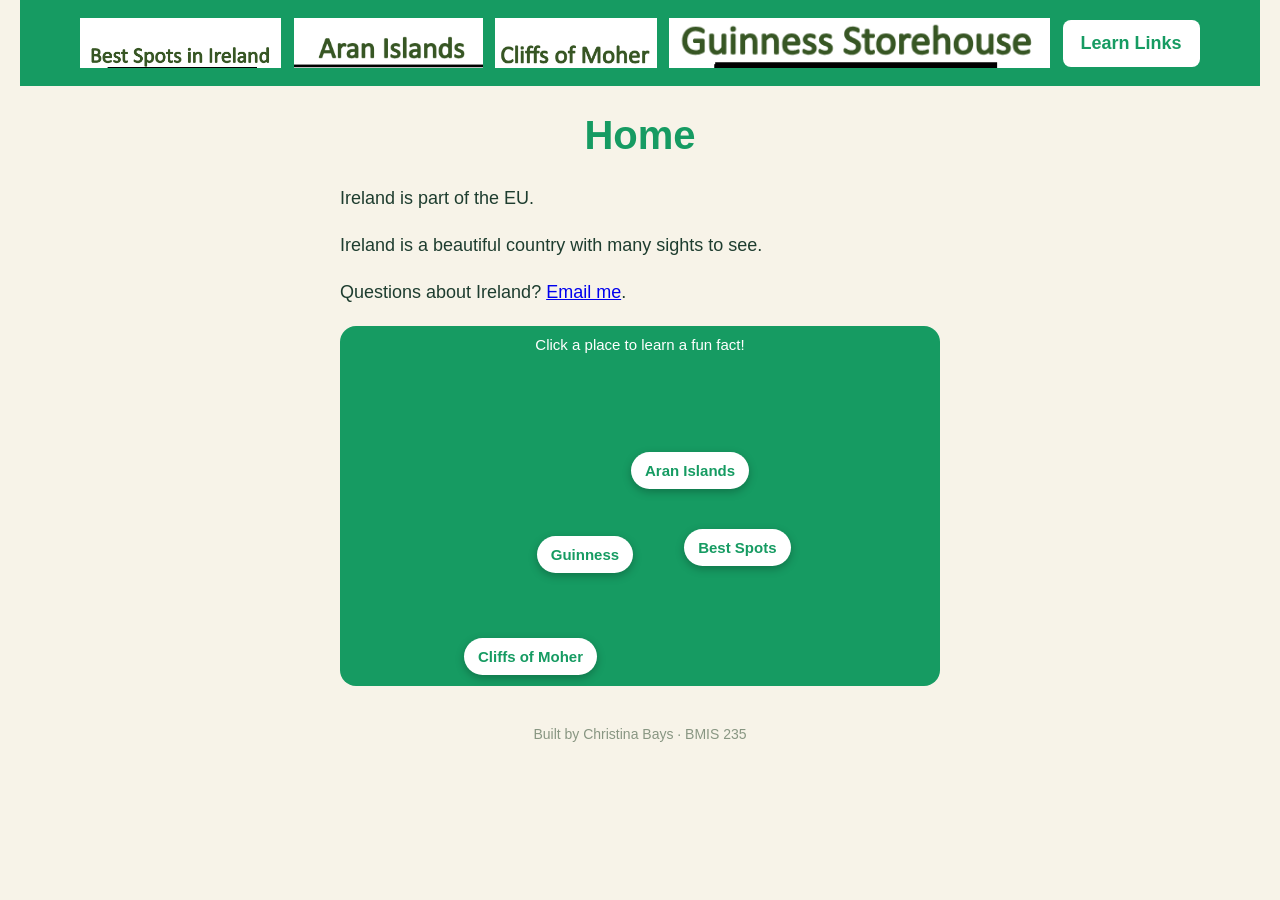
<file: index.html>
<!DOCTYPE html>
<!--
  Author: Christina Bays
  GU username: cbays2
  Course: BMIS 235 - HTML-4
-->
<html lang="en">
<head>
<meta charset="utf-8">
<meta name="author" content="Christina Bays">
<title>Home</title>

<!-- this one line connects the page to the stylesheet -->
<link rel="stylesheet" href="styles.css">
</head>
<body>

<!-- ===== MENU ============================================================
     The menu is four links. Each link wraps an image instead of words.
     Build it once on this page, check that every link works,
     then copy the whole <nav> block and paste it over the menu on the
     other three pages, so every page has the exact same menu.
     ===================================================================== -->
<nav>
    <a href="index.html"><img src="img/screenshot3.png" alt="Best Spots in Ireland"></a>
    <a href="christina.html"><img src="img/screenshot2.png" alt="Aran Islands"></a>
    <a href="christinab.html"><img src="img/screentshot1.png" alt="Cliffs of Moher"></a>
    <a href="christinabays.html"><img src="img/screenshot4.png" alt="Guinness Storehouse"></a>
    <a href="learn.html" class="nav-text">Learn Links</a>
</nav>

<h1>Home</h1>
<p>Ireland is part of the EU.</p>
<p>Ireland is a beautiful country with many sights to see.</p>
<p>Questions about Ireland? <a href="mailto:christinabays47@gmail.com">Email me</a>.</p>
<!-- ===== SHOWCASE ======================================================
     This box is empty on purpose. In Part 7 you paste an interactive
     graphic BETWEEN the opening <div> and the closing </div> below.
     ===================================================================== -->
<!-- HTML: a green box with four bouncing place buttons and a fact card -->
<div class="showcase">
<div class="showcase-box" id="irelandBox">
  <div class="showcase-hint">Click a place to learn a fun fact!</div>
  <button class="showcase-spot" data-fact="Ireland is small enough to drive coast to coast, Dublin to Galway, in about 2.5 hours.">Best Spots</button>
  <button class="showcase-spot" data-fact="Dún Aonghasa, a 3,000-year-old stone fort on Inis Mór, sits right on a cliff about 100 m above the Atlantic.">Aran Islands</button>
  <button class="showcase-spot" data-fact="The Cliffs of Moher stretch about 14 km along the coast and reach 214 m (702 ft) at their highest point.">Cliffs of Moher</button>
  <button class="showcase-spot" data-fact="In 1759, Arthur Guinness signed a 9,000-year lease on the St. James's Gate brewery.">Guinness</button>
  <div class="showcase-card" id="irelandCard">
    <div class="showcase-card-title" id="irelandTitle"></div>
    <div class="showcase-card-text" id="irelandText"></div>
    <button class="showcase-close" id="irelandClose">Keep exploring</button>
  </div>
</div>
</div>

<!-- CSS: brand colors and font, button style, and the pop-up fact card -->
<style>
  .showcase .showcase-box {
    position: relative;
    width: 100%;
    max-width: 600px;
    height: 360px;
    margin: 20px auto;
    background: #169B62;
    border-radius: 16px;
    overflow: hidden;
    font-family: Arial, sans-serif;
  }
  .showcase .showcase-hint {
    position: absolute;
    top: 10px;
    width: 100%;
    text-align: center;
    color: #ffffff;
    font-size: 15px;
  }
  .showcase .showcase-spot {
    position: absolute;
    padding: 10px 14px;
    border: none;
    border-radius: 999px;
    background: #ffffff;
    color: #169B62;
    font-family: Arial, sans-serif;
    font-size: 15px;
    font-weight: bold;
    cursor: pointer;
    box-shadow: 0 3px 8px rgba(0,0,0,0.25);
  }
  .showcase .showcase-spot:hover {
    background: #FF883E;
    color: #ffffff;
  }
  .showcase .showcase-card {
    display: none;
    position: absolute;
    left: 5%;
    right: 5%;
    bottom: 16px;
    padding: 16px;
    background: #ffffff;
    border-top: 6px solid #FF883E;
    border-radius: 12px;
    text-align: center;
    color: #1E3D2F;
  }
  .showcase .showcase-card.showcase-open {
    display: block;
  }
  .showcase .showcase-card-title {
    font-size: 20px;
    font-weight: bold;
    color: #169B62;
    margin-bottom: 6px;
  }
  .showcase .showcase-card-text {
    font-size: 15px;
    line-height: 1.4;
    margin-bottom: 10px;
  }
  .showcase .showcase-close {
    padding: 8px 14px;
    border: none;
    border-radius: 8px;
    background: #FF883E;
    color: #ffffff;
    font-family: Arial, sans-serif;
    cursor: pointer;
  }
</style>

<!-- JavaScript: makes the buttons bounce and shows a fact when one is clicked -->
<script>
  (function () {
    var box = document.getElementById("irelandBox");
    var card = document.getElementById("irelandCard");
    var title = document.getElementById("irelandTitle");
    var text = document.getElementById("irelandText");
    var closeBtn = document.getElementById("irelandClose");
    var spots = box.querySelectorAll(".showcase-spot");
    var paused = false;
    var movers = [];

    // give each button a random start spot and speed
    spots.forEach(function (spot) {
      var mover = {
        el: spot,
        x: Math.random() * (box.clientWidth - 140),
        y: 40 + Math.random() * (box.clientHeight - 100),
        dx: (Math.random() < 0.5 ? -1 : 1) * (0.6 + Math.random()),
        dy: (Math.random() < 0.5 ? -1 : 1) * (0.6 + Math.random())
      };
      movers.push(mover);

      // clicking a button pauses the bouncing and shows its fact
      spot.addEventListener("click", function () {
        title.textContent = spot.textContent;
        text.textContent = spot.getAttribute("data-fact");
        card.classList.add("showcase-open");
        paused = true;
      });
    });

    // the close button hides the fact and starts the bouncing again
    closeBtn.addEventListener("click", function () {
      card.classList.remove("showcase-open");
      paused = false;
    });

    // move every button a little each frame and bounce off the edges
    function move() {
      if (!paused) {
        movers.forEach(function (m) {
          var maxX = box.clientWidth - m.el.offsetWidth;
          var maxY = box.clientHeight - m.el.offsetHeight;
          m.x += m.dx;
          m.y += m.dy;
          if (m.x <= 0 || m.x >= maxX) { m.dx = -m.dx; m.x = Math.max(0, Math.min(m.x, maxX)); }
          if (m.y <= 35 || m.y >= maxY) { m.dy = -m.dy; m.y = Math.max(35, Math.min(m.y, maxY)); }
          m.el.style.left = m.x + "px";
          m.el.style.top = m.y + "px";
        });
      }
      requestAnimationFrame(move);
    }
    move();
  })();
</script>

<!-- Footer: fill in your name -->
<footer>Built by Christina Bays &middot; BMIS 235</footer>

</body>
</html>
</file>
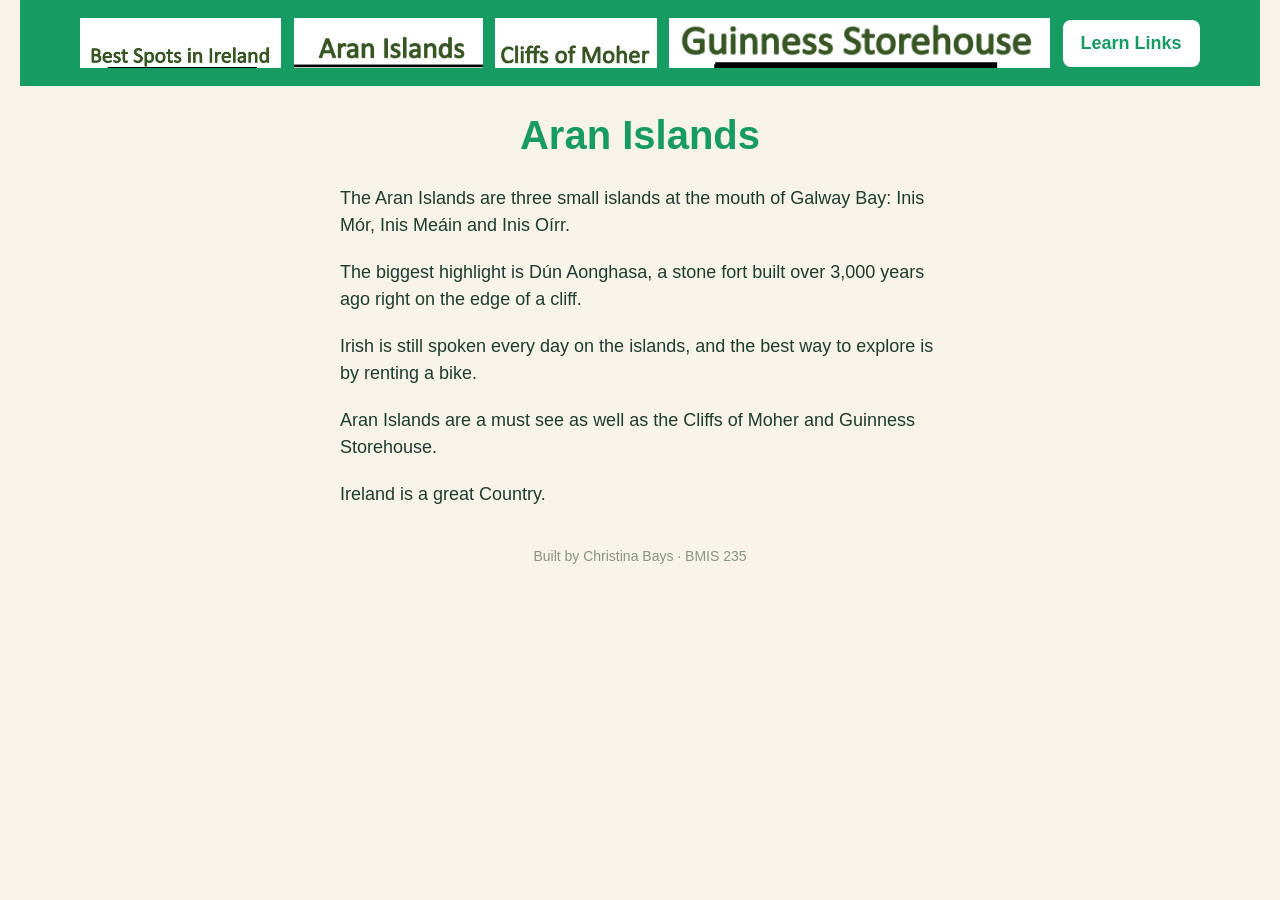
<file: christina.html>
<!DOCTYPE html>
<!--
  Author: Christina Bays
  GU username: cbays2
  Course: BMIS 235 - HTML-4
-->
<html lang="en">
<head>
<meta charset="utf-8">
<meta name="author" content="Christina Bays">
<title>Aran Islands</title>

<!-- this one line connects the page to the stylesheet -->
<link rel="stylesheet" href="styles.css">
</head>
<body>

<!-- ===== MENU ============================================================
     The menu is four links. Each link wraps an image instead of words.
     Build it once on this page, check that every link works,
     then copy the whole <nav> block and paste it over the menu on the
     other three pages, so every page has the exact same menu.
     ===================================================================== -->
<nav>
    <a href="index.html"><img src="img/screenshot3.png" alt="Best Spots in Ireland"></a>
    <a href="christina.html"><img src="img/screenshot2.png" alt="Aran Islands"></a>
    <a href="christinab.html"><img src="img/screentshot1.png" alt="Cliffs of Moher"></a>
    <a href="christinabays.html"><img src="img/screenshot4.png" alt="Guinness Storehouse"></a>
    <a href="learn.html" class="nav-text">Learn Links</a>
</nav>

<h1>Aran Islands</h1>
<p>The Aran Islands are three small islands at the mouth of Galway Bay: Inis Mór, Inis Meáin and Inis Oírr.</p>
<p>The biggest highlight is Dún Aonghasa, a stone fort built over 3,000 years ago right on the edge of a cliff.</p>
<p>Irish is still spoken every day on the islands, and the best way to explore is by renting a bike.</p>
<p>Aran Islands are a must see as well as the Cliffs of Moher and Guinness Storehouse.</p>
<p>Ireland is a great Country.</p>

<!-- Footer: fill in your name -->
<footer>Built by Christina Bays &middot; BMIS 235</footer>

</body>
</html>
</file>
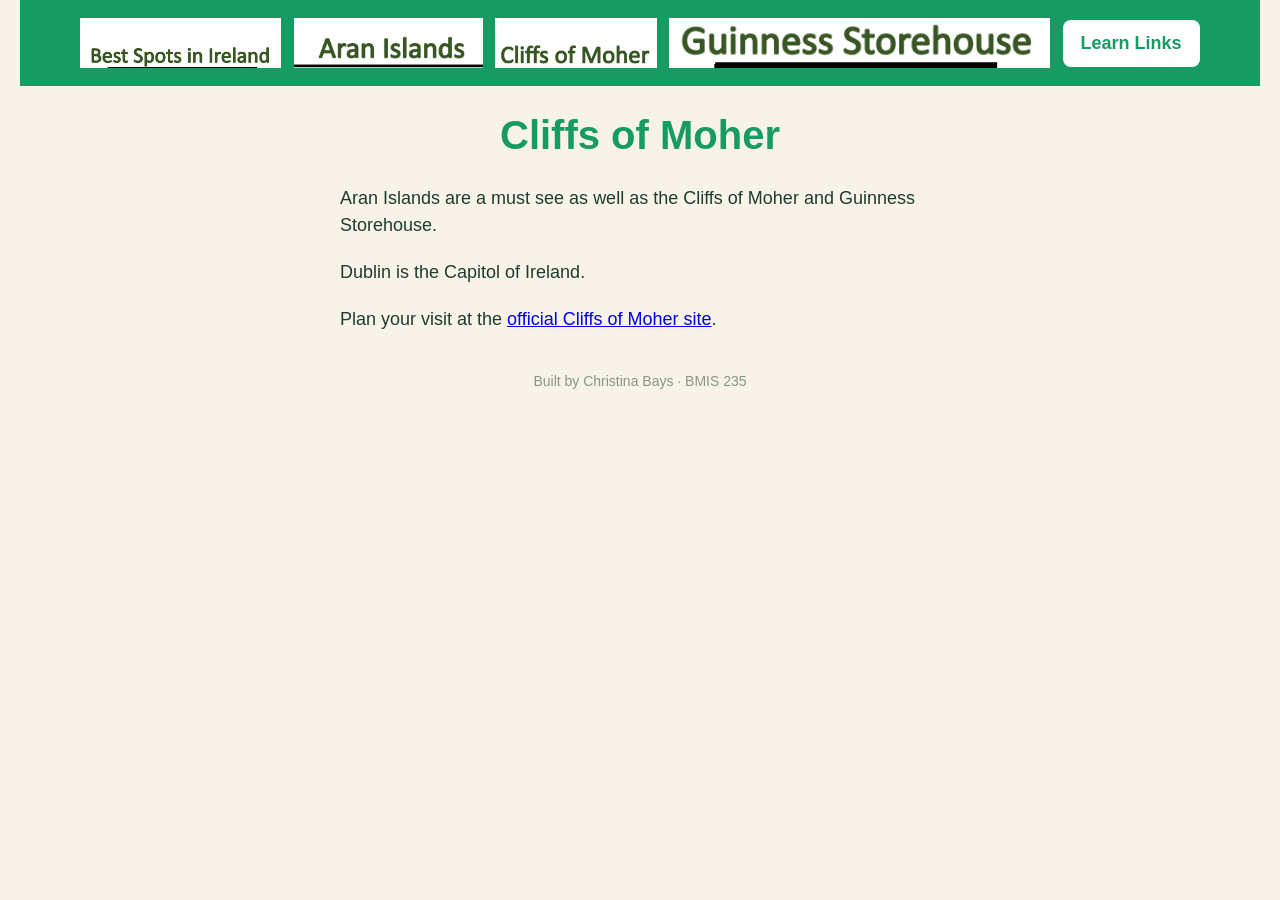
<file: christinab.html>
<!DOCTYPE html>
<!--
  Author: Christina Bays
  GU username: cbays2
  Course: BMIS 235 - HTML-4
-->
<html lang="en">
<head>
<meta charset="utf-8">
<meta name="author" content="Christina Bays">
<title>Cliffs of Moher</title>

<!-- this one line connects the page to the stylesheet -->
<link rel="stylesheet" href="styles.css">
</head>
<body>

<!-- ===== MENU ============================================================
     The menu is four links. Each link wraps an image instead of words.
     Build it once on this page, check that every link works,
     then copy the whole <nav> block and paste it over the menu on the
     other three pages, so every page has the exact same menu.
     ===================================================================== -->
<nav>
    <a href="index.html"><img src="img/screenshot3.png" alt="Best Spots in Ireland"></a>
    <a href="christina.html"><img src="img/screenshot2.png" alt="Aran Islands"></a>
    <a href="christinab.html"><img src="img/screentshot1.png" alt="Cliffs of Moher"></a>
    <a href="christinabays.html"><img src="img/screenshot4.png" alt="Guinness Storehouse"></a>
    <a href="learn.html" class="nav-text">Learn Links</a>
</nav>

<h1>Cliffs of Moher</h1>
<p>Aran Islands are a must see as well as the Cliffs of Moher and Guinness Storehouse.</p>
<p>Dublin is the Capitol of Ireland.</p><p>Plan your visit at the <a href="https://www.cliffsofmoher.ie">official Cliffs of Moher site</a>.</p>

<!-- Footer: fill in your name -->
<footer>Built by Christina Bays &middot; BMIS 235</footer>

</body>
</html>
</file>
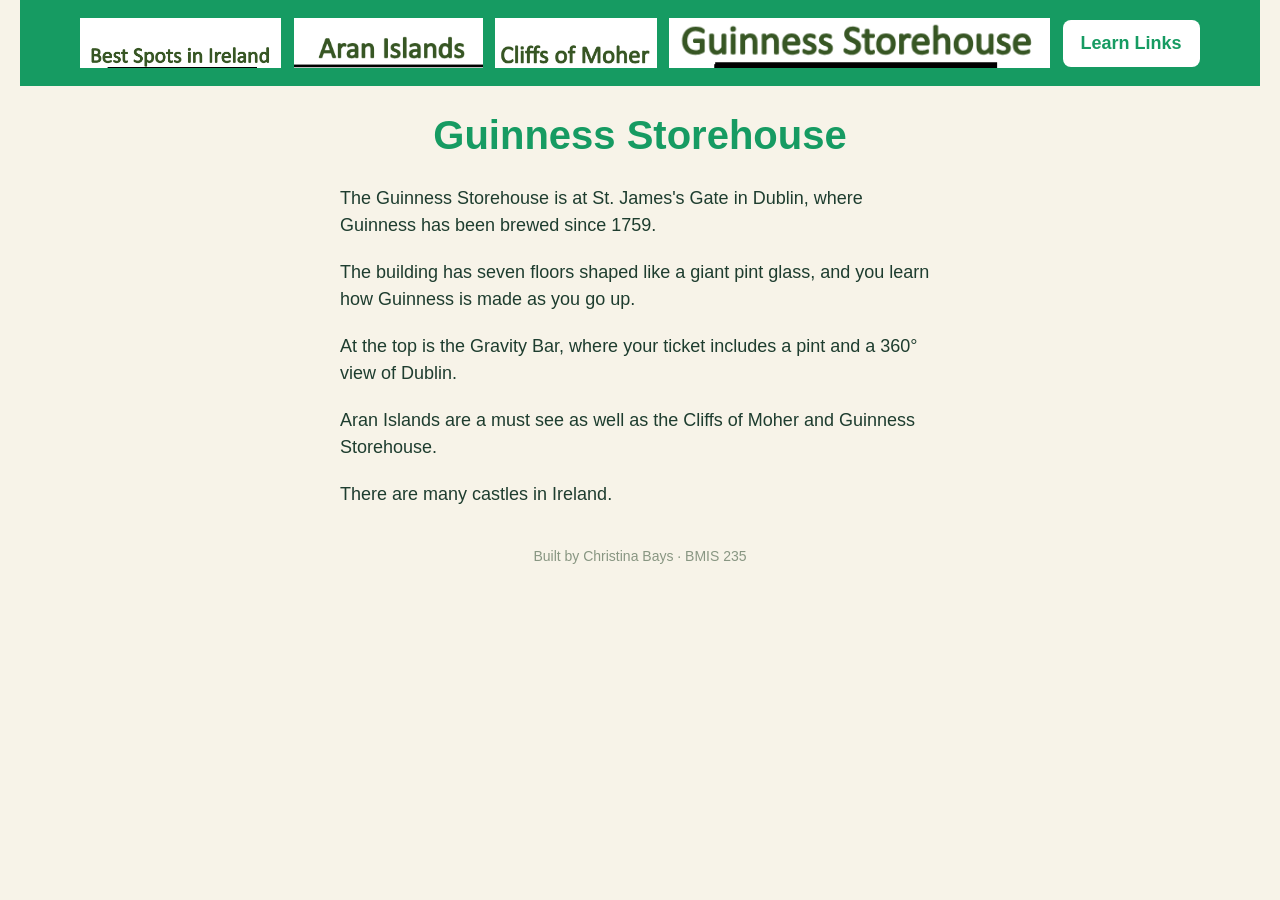
<file: christinabays.html>
<!DOCTYPE html>
<!--
  Author: Christina Bays
  GU username: cbays2
  Course: BMIS 235 - HTML-4
-->
<html lang="en">
<head>
<meta charset="utf-8">
<meta name="author" content="Christina Bays">
<title>Guinness Storehouse</title>
<link rel="stylesheet" href="styles.css">
</head>
<body>

<!-- ===== MENU ============================================================
     The menu is four links. Each link wraps an image instead of words.
     Build it once on this page, check that every link works,
     then copy the whole <nav> block and paste it over the menu on the
     other three pages, so every page has the exact same menu.
     ===================================================================== -->
<nav>
    <a href="index.html"><img src="img/screenshot3.png" alt="Best Spots in Ireland"></a>
    <a href="christina.html"><img src="img/screenshot2.png" alt="Aran Islands"></a>
    <a href="christinab.html"><img src="img/screentshot1.png" alt="Cliffs of Moher"></a>
    <a href="christinabays.html"><img src="img/screenshot4.png" alt="Guinness Storehouse"></a>
    <a href="learn.html" class="nav-text">Learn Links</a>
</nav>

<h1>Guinness Storehouse</h1>
<p>The Guinness Storehouse is at St. James's Gate in Dublin, where Guinness has been brewed since 1759.</p>
<p>The building has seven floors shaped like a giant pint glass, and you learn how Guinness is made as you go up.</p>
<p>At the top is the Gravity Bar, where your ticket includes a pint and a 360° view of Dublin.</p>
<p>Aran Islands are a must see as well as the Cliffs of Moher and Guinness Storehouse.</p>
<p>There are many castles in Ireland.</p>

<!-- Footer: fill in your name -->
<footer>Built by Christina Bays &middot; BMIS 235</footer>

</body>
</html>
</file>
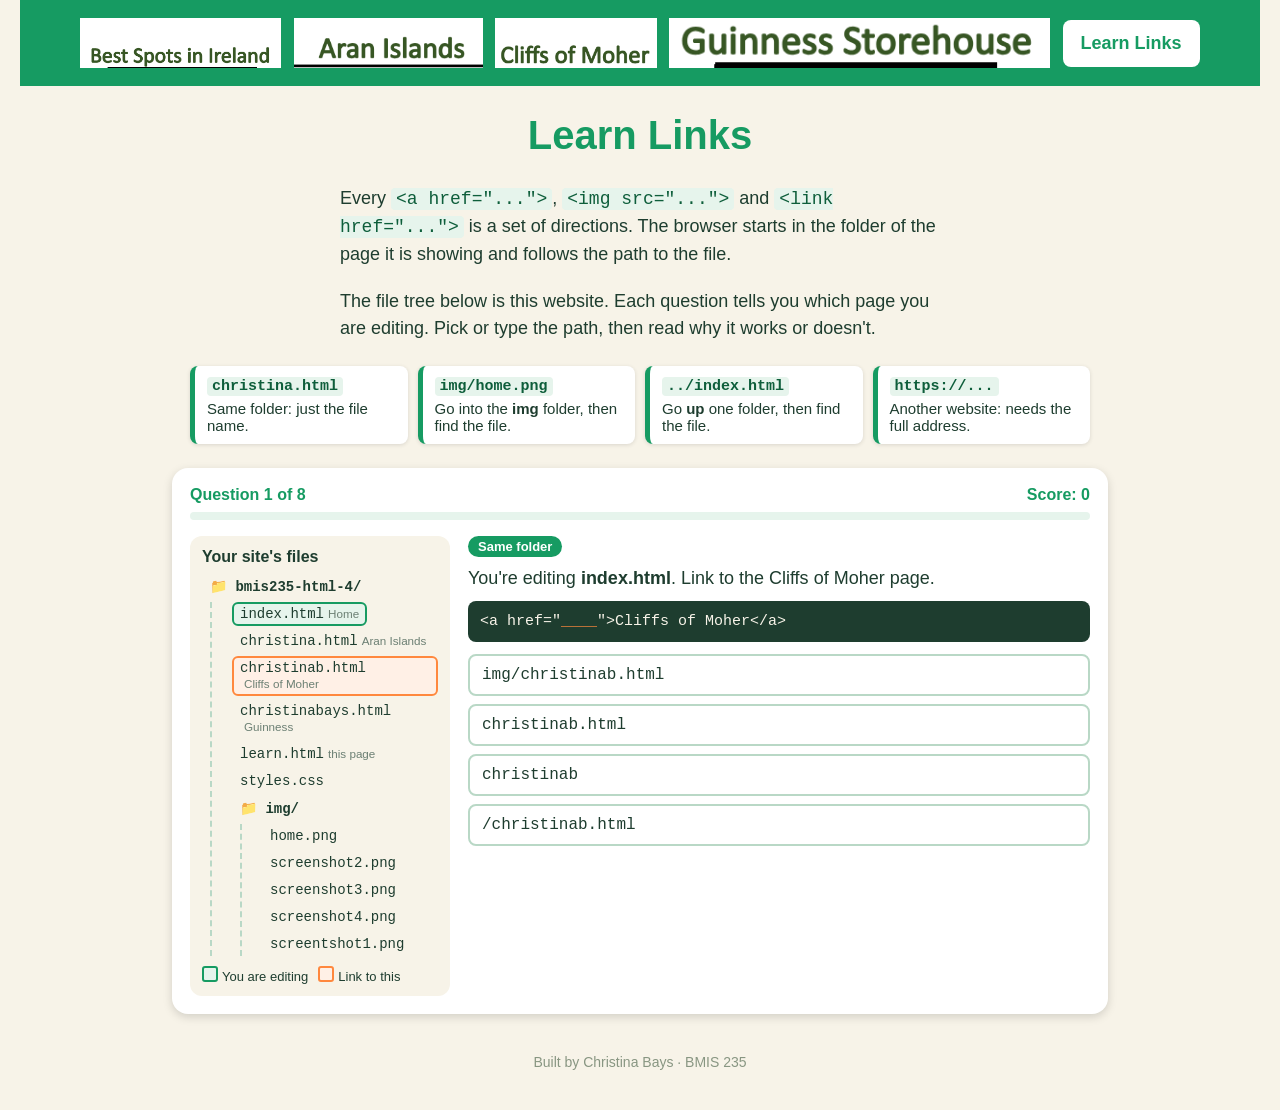
<file: learn.html>
<!DOCTYPE html>
<!--
  Author: Christina Bays
  GU username: cbays2
  Course: BMIS 235 - HTML-4
-->
<html lang="en">
<head>
<meta charset="utf-8">
<meta name="viewport" content="width=device-width, initial-scale=1">
<meta name="author" content="Christina Bays">
<title>Learn Links</title>

<!-- this one line connects the page to the stylesheet -->
<link rel="stylesheet" href="styles.css">
</head>
<body>

<!-- ===== MENU ============================================================
     Same menu as every other page, plus the Learn Links text link.
     ===================================================================== -->
<nav>
    <a href="index.html"><img src="img/screenshot3.png" alt="Best Spots in Ireland"></a>
    <a href="christina.html"><img src="img/screenshot2.png" alt="Aran Islands"></a>
    <a href="christinab.html"><img src="img/screentshot1.png" alt="Cliffs of Moher"></a>
    <a href="christinabays.html"><img src="img/screenshot4.png" alt="Guinness Storehouse"></a>
    <a href="learn.html" class="nav-text">Learn Links</a>
</nav>

<h1>Learn Links</h1>
<p>Every <code>&lt;a href="..."&gt;</code>, <code>&lt;img src="..."&gt;</code> and <code>&lt;link href="..."&gt;</code> is a set of directions. The browser starts in the folder of the page it is showing and follows the path to the file.</p>
<p>The file tree below is this website. Each question tells you which page you are editing. Pick or type the path, then read why it works or doesn't.</p>

<!-- ===== QUICK RULES ===================================================== -->
<div class="learn-rules">
  <div class="learn-rule"><code>christina.html</code><span>Same folder: just the file name.</span></div>
  <div class="learn-rule"><code>img/home.png</code><span>Go into the <b>img</b> folder, then find the file.</span></div>
  <div class="learn-rule"><code>../index.html</code><span>Go <b>up</b> one folder, then find the file.</span></div>
  <div class="learn-rule"><code>https://...</code><span>Another website: needs the full address.</span></div>
</div>

<!-- ===== THE GAME ======================================================== -->
<div class="learn-game">
  <div class="learn-top">
    <span id="learnProgress">Question 1 of 8</span>
    <span id="learnScore">Score: 0</span>
  </div>
  <div class="learn-bar"><div class="learn-bar-fill" id="learnBar"></div></div>

  <div class="learn-layout" id="learnPlay">
    <!-- the file tree -->
    <div class="learn-tree-box">
      <div class="learn-tree-title">Your site's files</div>
      <ul class="learn-tree" id="learnTree"></ul>
      <div class="learn-legend">
        <span><i class="learn-dot learn-dot-here"></i>You are editing</span>
        <span><i class="learn-dot learn-dot-target"></i>Link to this</span>
      </div>
    </div>

    <!-- the question -->
    <div class="learn-q-box">
      <div class="learn-q-tag" id="learnTag"></div>
      <div class="learn-q-text" id="learnPrompt"></div>
      <pre class="learn-code" id="learnCode"></pre>

      <div class="learn-options" id="learnOptions"></div>

      <form class="learn-type" id="learnTypeForm" autocomplete="off">
        <label for="learnInput">Type the href:</label>
        <div class="learn-type-row">
          <input type="text" id="learnInput" spellcheck="false" autocapitalize="off">
          <button type="submit" class="learn-btn">Check</button>
        </div>
      </form>

      <div class="learn-feedback" id="learnFeedback" aria-live="polite"></div>
      <button type="button" class="learn-btn learn-next" id="learnNext">Next question</button>
    </div>
  </div>

  <!-- shown at the end -->
  <div class="learn-done" id="learnDone">
    <div class="learn-done-score" id="learnDoneScore"></div>
    <p id="learnDoneText"></p>
    <button type="button" class="learn-btn" id="learnRestart">Play again</button>
  </div>
</div>

<!-- CSS: styles for this page only, in the same brand colors -->
<style>
  code {
    font-family: Consolas, "Courier New", monospace;
    background: #E6F4EC;
    color: #0E5E3B;
    padding: 1px 5px;
    border-radius: 4px;
  }
  .learn-rules {
    max-width: 900px;
    margin: 24px auto;
    display: grid;
    grid-template-columns: repeat(auto-fit, minmax(190px, 1fr));
    gap: 10px;
  }
  .learn-rule {
    background: #ffffff;
    border-left: 5px solid #169B62;
    border-radius: 8px;
    padding: 10px 12px;
    font-size: 15px;
    box-shadow: 0 1px 4px rgba(0,0,0,0.12);
  }
  .learn-rule code { display: inline-block; margin-bottom: 4px; font-weight: bold; }
  .learn-rule span { display: block; color: #1E3D2F; }

  .learn-game {
    max-width: 900px;
    margin: 0 auto;
    background: #ffffff;
    border-radius: 16px;
    padding: 18px;
    box-shadow: 0 3px 10px rgba(0,0,0,0.15);
    color: #1E3D2F;
  }
  .learn-top {
    display: flex;
    justify-content: space-between;
    font-weight: bold;
    color: #169B62;
    margin-bottom: 8px;
  }
  .learn-bar { height: 8px; background: #E6F4EC; border-radius: 999px; overflow: hidden; margin-bottom: 16px; }
  .learn-bar-fill { height: 100%; width: 0; background: #FF883E; transition: width 0.3s; }

  .learn-layout {
    display: grid;
    grid-template-columns: 260px 1fr;
    gap: 18px;
  }
  @media (max-width: 680px) {
    .learn-layout { grid-template-columns: 1fr; }
  }

  /* file tree */
  .learn-tree-box { background: #F7F3E8; border-radius: 12px; padding: 12px; }
  .learn-tree-title { font-weight: bold; margin-bottom: 8px; }
  .learn-tree, .learn-tree ul { list-style: none; margin: 0; padding: 0; }
  .learn-tree ul { padding-left: 20px; border-left: 2px dashed #B9D8C6; margin-left: 8px; }
  .learn-tree li { margin: 3px 0; }
  .learn-file {
    display: inline-block;
    font-family: Consolas, "Courier New", monospace;
    font-size: 14px;
    padding: 2px 6px;
    border-radius: 6px;
    border: 2px solid transparent;
    overflow-wrap: anywhere;
  }
  .learn-file small { font-family: Arial, sans-serif; color: #6B7F73; margin-left: 4px; white-space: nowrap; }
  .learn-folder { font-weight: bold; }
  .learn-here { border-color: #169B62; background: #E6F4EC; }
  .learn-target { border-color: #FF883E; background: #FFF0E6; }
  .learn-legend { margin-top: 10px; font-size: 13px; display: flex; flex-wrap: wrap; gap: 10px; }
  .learn-dot { display: inline-block; width: 12px; height: 12px; border-radius: 3px; margin-right: 4px; vertical-align: -1px; }
  .learn-dot-here { background: #E6F4EC; border: 2px solid #169B62; }
  .learn-dot-target { background: #FFF0E6; border: 2px solid #FF883E; }

  /* question */
  .learn-q-tag {
    display: inline-block;
    background: #169B62;
    color: #ffffff;
    font-size: 13px;
    font-weight: bold;
    padding: 3px 10px;
    border-radius: 999px;
    margin-bottom: 8px;
  }
  .learn-q-text { font-size: 18px; line-height: 1.45; margin-bottom: 10px; }
  .learn-code {
    background: #1E3D2F;
    color: #F7F3E8;
    font-family: Consolas, "Courier New", monospace;
    font-size: 15px;
    padding: 12px;
    border-radius: 8px;
    white-space: pre-wrap;
    word-break: break-all;
    margin: 0 0 12px 0;
  }
  .learn-code b { color: #FF883E; }
  .learn-options { display: grid; gap: 8px; }
  .learn-option {
    text-align: left;
    font-family: Consolas, "Courier New", monospace;
    font-size: 16px;
    padding: 10px 12px;
    border: 2px solid #B9D8C6;
    border-radius: 8px;
    background: #ffffff;
    color: #1E3D2F;
    cursor: pointer;
    word-break: break-all;
  }
  .learn-option:hover:not(:disabled) { border-color: #169B62; background: #E6F4EC; }
  .learn-option:disabled { cursor: default; }
  .learn-option.learn-right { border-color: #169B62; background: #E6F4EC; font-weight: bold; }
  .learn-option.learn-wrong { border-color: #C8102E; background: #FBE7EA; }

  .learn-type label { display: block; font-weight: bold; margin-bottom: 6px; }
  .learn-type-row { display: flex; gap: 8px; }
  .learn-type input {
    flex: 1;
    min-width: 0;
    font-family: Consolas, "Courier New", monospace;
    font-size: 16px;
    padding: 10px;
    border: 2px solid #B9D8C6;
    border-radius: 8px;
  }
  .learn-type input:focus { outline: none; border-color: #169B62; }

  .learn-btn {
    padding: 10px 16px;
    border: none;
    border-radius: 8px;
    background: #FF883E;
    color: #ffffff;
    font-family: Arial, sans-serif;
    font-size: 16px;
    font-weight: bold;
    cursor: pointer;
  }
  .learn-btn:hover { background: #E8701F; }
  .learn-next { display: none; margin-top: 12px; }

  .learn-feedback { display: none; margin-top: 12px; padding: 12px; border-radius: 8px; line-height: 1.45; font-size: 16px; }
  .learn-feedback.learn-show { display: block; }
  .learn-feedback.learn-good { background: #E6F4EC; border-left: 5px solid #169B62; }
  .learn-feedback.learn-bad { background: #FBE7EA; border-left: 5px solid #C8102E; }
  .learn-feedback strong { display: block; margin-bottom: 4px; }
  .learn-route { margin-top: 8px; font-size: 14px; color: #1E3D2F; }
  .learn-route ol { margin: 4px 0 0 0; padding-left: 20px; }

  .learn-done { display: none; text-align: center; padding: 20px 0; }
  .learn-done-score { font-size: 44px; font-weight: bold; color: #169B62; }
</style>

<!-- JavaScript: the questions, the file tree and the instant feedback -->
<script>
  (function () {
    // ----- the file tree of this site -----
    var siteTree = [
      { name: "bmis235-html-4/", folder: true, children: [
        { name: "index.html", note: "Home" },
        { name: "christina.html", note: "Aran Islands" },
        { name: "christinab.html", note: "Cliffs of Moher" },
        { name: "christinabays.html", note: "Guinness" },
        { name: "learn.html", note: "this page" },
        { name: "styles.css" },
        { name: "img/", folder: true, children: [
          { name: "home.png" },
          { name: "screenshot2.png" },
          { name: "screenshot3.png" },
          { name: "screenshot4.png" },
          { name: "screentshot1.png" }
        ]}
      ]}
    ];

    // a "what if" version where the place pages are moved into a folder
    var movedTree = [
      { name: "bmis235-html-4/", folder: true, children: [
        { name: "index.html", note: "Home" },
        { name: "styles.css" },
        { name: "img/", folder: true, children: [
          { name: "screenshot3.png" }
        ]},
        { name: "places/", folder: true, children: [
          { name: "christina.html", note: "Aran Islands" },
          { name: "christinab.html", note: "Cliffs of Moher" },
          { name: "christinabays.html", note: "Guinness" }
        ]}
      ]}
    ];

    // ----- the questions -----
    // "here" and "target" are full paths in the tree, used for highlighting.
    var questions = [
      {
        kind: "pick", tag: "Same folder",
        here: "index.html", target: "christinab.html",
        prompt: "You're editing <b>index.html</b>. Link to the Cliffs of Moher page.",
        code: '<a href="____">Cliffs of Moher</a>',
        options: [
          { a: "img/christinab.html", why: "<code>img/</code> means \"go into the img folder first\". The Cliffs page isn't in img. It sits right next to index.html." },
          { a: "christinab.html", ok: true, why: "index.html and christinab.html are in the same folder, so the file name alone is enough." },
          { a: "christinab", why: "The <code>.html</code> is part of the file's name. Without it the browser looks for a file called just \"christinab\", which doesn't exist." },
          { a: "/christinab.html", why: "A leading <code>/</code> means \"start at the very top of the website\". On GitHub Pages your site lives at <code>username.github.io/bmis235-html-4/</code>, so <code>/</code> jumps above your folder and the page isn't found. Leave the slash off." }
        ],
        route: ["Start in the folder that holds index.html: <code>bmis235-html-4/</code>", "Look for <code>christinab.html</code> right there. Found it."]
      },
      {
        kind: "type", tag: "Same folder",
        here: "christina.html", target: "index.html",
        prompt: "You're editing <b>christina.html</b> (Aran Islands). Type the href that links back to the Home page.",
        code: '<a href="____">Home</a>',
        answer: "index.html",
        check: function (v) {
          if (v === "index.html") return { ok: true, why: "Both pages are in the same folder, so just the file name." };
          if (v === "./index.html") return { ok: true, why: "<code>./</code> means \"this folder\", so this works. Most people leave it off and write <code>index.html</code>." };
          if (v.toLowerCase() === "index.html") return { why: "Close, but capital letters matter. GitHub Pages treats <code>Index.html</code> and <code>index.html</code> as different files. Use exactly <code>index.html</code>." };
          if (v === "index" ) return { why: "Add the file extension. The file's full name is <code>index.html</code>." };
          if (v === "home.html" || v === "home") return { why: "\"Home\" is just the page's title. The file itself is named <code>index.html</code>. The href always uses the file name." };
          if (v === "/index.html") return { why: "The leading <code>/</code> jumps to the top of the whole website (above your repo folder on GitHub Pages). Drop it: <code>index.html</code>." };
          if (v === "../index.html") return { why: "<code>../</code> means \"go up one folder\". christina.html is already in the same folder as index.html, so going up overshoots. Use <code>index.html</code>." };
          return { why: "Look at the tree: christina.html and index.html sit in the same folder, so the href is just the file name: <code>index.html</code>." };
        },
        route: ["Start in the folder that holds christina.html: <code>bmis235-html-4/</code>", "Look for <code>index.html</code> right there. Found it."]
      },
      {
        kind: "pick", tag: "Into a folder",
        here: "index.html", target: "img/screenshot4.png",
        prompt: "You're editing <b>index.html</b>. Show the Guinness menu image.",
        code: '<img src="____" alt="Guinness Storehouse">',
        options: [
          { a: "screenshot4.png", why: "Without a folder name the browser looks next to index.html. The image isn't there. It's inside the <code>img</code> folder." },
          { a: "img\\screenshot4.png", why: "That's a backslash, which Windows uses for its folders. Web addresses always use a forward slash: <code>img/screenshot4.png</code>." },
          { a: "img/screenshot4", why: "The extension is missing. The file is named <code>screenshot4.png</code>, so the path needs the <code>.png</code>." },
          { a: "img/screenshot4.png", ok: true, why: "Go into the <code>img</code> folder, then find <code>screenshot4.png</code>. The <code>/</code> separates the folder from the file." }
        ],
        route: ["Start in <code>bmis235-html-4/</code>", "Go into the <code>img/</code> folder", "Look for <code>screenshot4.png</code>. Found it."]
      },
      {
        kind: "type", tag: "Same folder",
        here: "christinabays.html", target: "styles.css",
        prompt: "You're editing <b>christinabays.html</b>. Type the href that connects the page to your stylesheet.",
        code: '<link rel="stylesheet" href="____">',
        answer: "styles.css",
        check: function (v) {
          if (v === "styles.css") return { ok: true, why: "A <code>&lt;link&gt;</code> finds files the same way an <code>&lt;a&gt;</code> does. styles.css is in the same folder, so the name is enough." };
          if (v === "./styles.css") return { ok: true, why: "<code>./</code> means \"this folder\", so it works. <code>styles.css</code> on its own does the same thing." };
          if (v === "style.css") return { why: "Check the tree: the file is <code>styles.css</code>, with an <b>s</b>. One letter off and the browser can't find it, so the page loses all its colors." };
          if (v === "styles") return { why: "Add the extension: <code>styles.css</code>." };
          if (v === "img/styles.css") return { why: "The stylesheet isn't inside img. It sits next to the HTML pages." };
          if (v === "/styles.css") return { why: "The leading <code>/</code> jumps to the top of the whole website instead of your folder. Use <code>styles.css</code>." };
          if (v.toLowerCase() === "styles.css") return { why: "Capital letters matter on the web server. Use exactly <code>styles.css</code>." };
          return { why: "The stylesheet is in the same folder as christinabays.html, so the href is just its file name: <code>styles.css</code>." };
        },
        route: ["Start in <code>bmis235-html-4/</code>", "Look for <code>styles.css</code> right there. Found it."]
      },
      {
        kind: "pick", tag: "Exact spelling",
        here: "christinab.html", target: "img/screentshot1.png",
        prompt: "You're editing <b>christinab.html</b>. Show the Cliffs of Moher menu image. Read the file name in the img folder very closely.",
        code: '<img src="____" alt="Cliffs of Moher">',
        options: [
          { a: "img/screenshot1.png", why: "This looks right, but the real file is spelled <code>screen<b>t</b>shot1.png</code>. The browser needs an exact match, so you'd get a broken image." },
          { a: "img/screenshot 1.png", why: "There's a space in this one, and the real file has no space (and an extra t). Avoid spaces in file names. They cause exactly this kind of mistake." },
          { a: "img/screentshot1.png", ok: true, why: "It matches the real file letter for letter, typo included. The browser doesn't care whether a name is spelled \"right\". It only cares that it matches. Tip: copy file names instead of retyping them." },
          { a: "img/cliffs.png", why: "There's no file called cliffs.png. The name doesn't have to describe the picture, but it does have to match a file that exists." }
        ],
        route: ["Start in <code>bmis235-html-4/</code>", "Go into <code>img/</code>", "Look for <code>screentshot1.png</code> (with the extra t). Found it."]
      },
      {
        kind: "pick", tag: "Capital letters",
        here: "index.html", target: "img/home.png",
        prompt: "You're editing <b>index.html</b>. Show the image <b>home.png</b>. It works on your laptop with any of these, but only one works once it's live on GitHub Pages. Which one?",
        code: '<img src="____" alt="Home">',
        options: [
          { a: "img/Home.png", why: "Windows and Mac usually ignore capital letters, so this works on your laptop. The GitHub Pages server doesn't: to it, <code>Home.png</code> and <code>home.png</code> are different files." },
          { a: "IMG/home.png", why: "Folder names are case-sensitive too. The folder is <code>img</code>, all lowercase." },
          { a: "img/home.png", ok: true, why: "It matches the folder and file exactly, lowercase included. Naming everything in lowercase saves you from this bug." },
          { a: "img/HOME.PNG", why: "The extension counts too. <code>.PNG</code> and <code>.png</code> are different on a web server." }
        ],
        route: ["Start in <code>bmis235-html-4/</code>", "Go into <code>img/</code> (lowercase)", "Look for <code>home.png</code> (lowercase). Found it."]
      },
      {
        kind: "type", tag: "Another website",
        here: "christinab.html", target: null,
        prompt: "You're editing <b>christinab.html</b>. Link to the official Cliffs of Moher website at <b>www.cliffsofmoher.ie</b>. Type the href.",
        code: '<a href="____">official Cliffs of Moher site</a>',
        answer: "https://www.cliffsofmoher.ie",
        check: function (v) {
          var low = v.toLowerCase();
          if (/^https:\/\/(www\.)?cliffsofmoher\.ie\/?$/.test(low)) return { ok: true, why: "A different website isn't in your file tree, so you give the full address, starting with <code>https://</code>. This is called an <b>absolute</b> URL." };
          if (/^http:\/\/(www\.)?cliffsofmoher\.ie\/?$/.test(low)) return { ok: true, why: "That works, but use <code>https://</code> (the secure version). Most sites redirect to it anyway." };
          if (/^(www\.)?cliffsofmoher\.ie\/?$/.test(low)) return { why: "Without <code>https://</code> the browser thinks this is a file in <b>your</b> folder called \"www.cliffsofmoher.ie\", and you get a 404. Other websites need the full address: <code>https://www.cliffsofmoher.ie</code>." };
          if (/^\/\/(www\.)?cliffsofmoher\.ie/.test(low)) return { why: "Almost. Include the <code>https:</code> at the front so it's the full address: <code>https://www.cliffsofmoher.ie</code>." };
          return { why: "To reach another website, type its full address including <code>https://</code>: <code>https://www.cliffsofmoher.ie</code>." };
        },
        route: ["It starts with <code>https://</code>, so the browser leaves your site completely", "It goes to the server at <code>www.cliffsofmoher.ie</code> and asks for its home page"]
      },
      {
        kind: "pick", tag: "Up a folder", tree: "moved",
        here: "places/christina.html", target: "index.html",
        prompt: "<b>What if</b> you moved your three place pages into a new folder called <b>places</b> (see the tree)? You're editing <b>places/christina.html</b>. Link back to Home.",
        code: '<a href="____">Home</a>',
        options: [
          { a: "index.html", why: "The browser looks inside <code>places/</code>, where christina.html now lives. index.html isn't in there, so you get a 404." },
          { a: "places/index.html", why: "You're already inside places/, so this looks for <code>places/places/index.html</code>, which doesn't exist." },
          { a: "../index.html", ok: true, why: "<code>..</code> means \"go up one folder\". That takes you out of places/ to where index.html lives. This is also why a page in a subfolder needs <code>../styles.css</code> and <code>../img/...</code>." },
          { a: "/index.html", why: "The leading <code>/</code> jumps to the top of the whole website, which is above your repo folder on GitHub Pages. Use <code>../</code> to go up just one level." }
        ],
        route: ["Start in the folder that holds christina.html: <code>places/</code>", "<code>..</code> goes up one level to <code>bmis235-html-4/</code>", "Look for <code>index.html</code> there. Found it."]
      }
    ];

    // ----- grab the page elements -----
    var $ = function (id) { return document.getElementById(id); };
    var treeEl = $("learnTree"), tagEl = $("learnTag"), promptEl = $("learnPrompt"), codeEl = $("learnCode");
    var optionsEl = $("learnOptions"), typeForm = $("learnTypeForm"), inputEl = $("learnInput");
    var feedbackEl = $("learnFeedback"), nextBtn = $("learnNext");
    var progressEl = $("learnProgress"), scoreEl = $("learnScore"), barEl = $("learnBar");
    var playEl = $("learnPlay"), doneEl = $("learnDone");

    var current = 0, score = 0, answered = false;

    function escapeHtml(s) {
      return s.replace(/&/g, "&amp;").replace(/</g, "&lt;").replace(/>/g, "&gt;").replace(/"/g, "&quot;");
    }

    // draw the file tree and highlight "you are here" and the target
    function drawTree(tree, here, target) {
      function build(items, prefix) {
        var html = "";
        items.forEach(function (item) {
          var path = prefix + item.name;
          var cls = "learn-file" + (item.folder ? " learn-folder" : "");
          if (path === here) cls += " learn-here";
          if (path === target) cls += " learn-target";
          html += "<li><span class=\"" + cls + "\">" + (item.folder ? "&#128193; " : "") + item.name +
                  (item.note ? "<small>" + item.note + "</small>" : "") + "</span>";
          if (item.children) {
            // the top folder is the site root, so its children have no prefix
            html += "<ul>" + build(item.children, prefix === null ? "" : path) + "</ul>";
          }
          html += "</li>";
        });
        return html;
      }
      // root folder: children use "" as their prefix
      var root = tree[0];
      treeEl.innerHTML = "<li><span class=\"learn-file learn-folder\">&#128193; " + root.name + "</span><ul>" +
                         build(root.children, "") + "</ul></li>";
    }

    // show the code with the blank (or the right answer once answered)
    function drawCode(q, filled) {
      var parts = q.code.split("____");
      codeEl.innerHTML = escapeHtml(parts[0]) + "<b>" + escapeHtml(filled || "____") + "</b>" + escapeHtml(parts[1]);
    }

    function showQuestion() {
      var q = questions[current];
      answered = false;
      progressEl.textContent = "Question " + (current + 1) + " of " + questions.length;
      scoreEl.textContent = "Score: " + score;
      barEl.style.width = (current / questions.length * 100) + "%";
      tagEl.textContent = q.tag;
      promptEl.innerHTML = q.prompt;
      drawTree(q.tree === "moved" ? movedTree : siteTree, q.here, q.target);
      drawCode(q);
      feedbackEl.className = "learn-feedback";
      feedbackEl.innerHTML = "";
      nextBtn.style.display = "none";
      nextBtn.textContent = current === questions.length - 1 ? "See my score" : "Next question";

      optionsEl.innerHTML = "";
      if (q.kind === "pick") {
        typeForm.style.display = "none";
        optionsEl.style.display = "grid";
        q.options.forEach(function (opt) {
          var b = document.createElement("button");
          b.type = "button";
          b.className = "learn-option";
          b.textContent = opt.a;
          b.addEventListener("click", function () { answerPick(b, opt); });
          optionsEl.appendChild(b);
        });
      } else {
        optionsEl.style.display = "none";
        typeForm.style.display = "block";
        inputEl.value = "";
        inputEl.disabled = false;
        inputEl.focus({ preventScroll: true });
      }
    }

    function showFeedback(ok, why, q, rightAnswer) {
      feedbackEl.className = "learn-feedback learn-show " + (ok ? "learn-good" : "learn-bad");
      var head = ok ? "Correct!" : "Not quite. The answer is <code>" + escapeHtml(rightAnswer) + "</code>";
      var route = "<div class=\"learn-route\">How the browser follows it:<ol><li>" + q.route.join("</li><li>") + "</li></ol></div>";
      feedbackEl.innerHTML = "<strong>" + head + "</strong>" + why + route;
      if (ok) score++;
      scoreEl.textContent = "Score: " + score;
      drawCode(q, rightAnswer);
      answered = true;
      nextBtn.style.display = "inline-block";
      nextBtn.focus({ preventScroll: true });
    }

    function answerPick(button, opt) {
      if (answered) return;
      var q = questions[current];
      var right = q.options.filter(function (o) { return o.ok; })[0];
      Array.prototype.forEach.call(optionsEl.children, function (b, i) {
        b.disabled = true;
        if (q.options[i].ok) b.classList.add("learn-right");
      });
      if (!opt.ok) {
        button.classList.add("learn-wrong");
        // explain the wrong pick, then why the right one works
        showFeedback(false, opt.why + "<br><br><b>Why <code>" + escapeHtml(right.a) + "</code> works:</b> " + right.why, q, right.a);
      } else {
        showFeedback(true, opt.why, q, right.a);
      }
    }

    // clean up what was typed: spaces, quotes, or a pasted href="..."
    function cleanTyped(v) {
      v = v.trim();
      v = v.replace(/^href\s*=\s*/i, "");
      v = v.replace(/^["']|["']$/g, "");
      return v.trim();
    }

    typeForm.addEventListener("submit", function (e) {
      e.preventDefault();
      if (answered) return;
      var v = cleanTyped(inputEl.value);
      if (!v) { inputEl.focus(); return; }
      var q = questions[current];
      var result = q.check(v);
      inputEl.disabled = true;
      showFeedback(!!result.ok, result.why, q, result.ok ? v : q.answer);
    });

    nextBtn.addEventListener("click", function () {
      current++;
      if (current < questions.length) {
        showQuestion();
      } else {
        showDone();
      }
    });

    function showDone() {
      playEl.style.display = "none";
      doneEl.style.display = "block";
      barEl.style.width = "100%";
      progressEl.textContent = "Finished!";
      $("learnDoneScore").textContent = score + " / " + questions.length;
      var msg;
      if (score === questions.length) msg = "Perfect! You can read a file tree like a map.";
      else if (score >= questions.length - 2) msg = "Nice work. Look back at the ones you missed. The browser follows the path exactly as you write it.";
      else msg = "Keep practicing. Remember: start from the page's own folder, go into folders with <code>folder/</code>, go up with <code>../</code>, and match every letter.";
      $("learnDoneText").innerHTML = msg;
      $("learnRestart").focus({ preventScroll: true });
    }

    $("learnRestart").addEventListener("click", function () {
      current = 0;
      score = 0;
      doneEl.style.display = "none";
      playEl.style.display = "";
      showQuestion();
    });

    showQuestion();
  })();
</script>

<!-- Footer: fill in your name -->
<footer>Built by Christina Bays &middot; BMIS 235</footer>

</body>
</html>
</file>
<file: styles.css>
/* =====================================================================
   styles.css  ·  YOUR BRAND
   ---------------------------------------------------------------------
   This one file is your brand guide. Every page that links to it gets
   the same font, the same colors and the same spacing.
   Change a color here once, and every page changes.

   Use the same font and colors you picked for your Excel menu images,
   so the menu and the pages look like one brand.
   ===================================================================== */

body {
    font-family: Arial, serif;
    background-color: #F7F3E8;
    color: #1E3D2F;
    margin: 0;
    padding: 0 20px 40px 20px;
}

/* the menu at the top of every page */
nav {
    background-color: #169B62;
    padding: 14px;
    text-align: center;
}

/* every image inside the menu is forced to the same height.
   If your images still look different sizes, their WIDTHS are
   different: go back to Excel and make every cell the same size. */
nav img {
    height: 50px;
    margin: 4px;
    vertical-align: middle;
    /* on a narrow phone screen, shrink a wide image to fit
       instead of making the page scroll sideways */
    max-width: calc(100% - 8px);
    object-fit: contain;
}

/* no underline or border around the image links */
nav a {
    text-decoration: none;
}

/* the "Learn Links" menu item is text, styled to sit beside the image links */
nav a.nav-text {
    display: inline-block;
    vertical-align: middle;
    margin: 4px;
    padding: 13px 18px;
    background-color: #ffffff;
    color: #169B62;
    font-weight: bold;
    font-size: 18px;
    border-radius: 8px;
}

h1 {
    color: #169B62;
    text-align: center;
    font-size: 40px;
}

p {
    max-width: 600px;
    margin: 20px auto;
    font-size: 18px;
    line-height: 1.5;
}

footer {
    text-align: center;
    font-size: 14px;
    color: #889682;
    margin-top: 40px;
}
</file>
